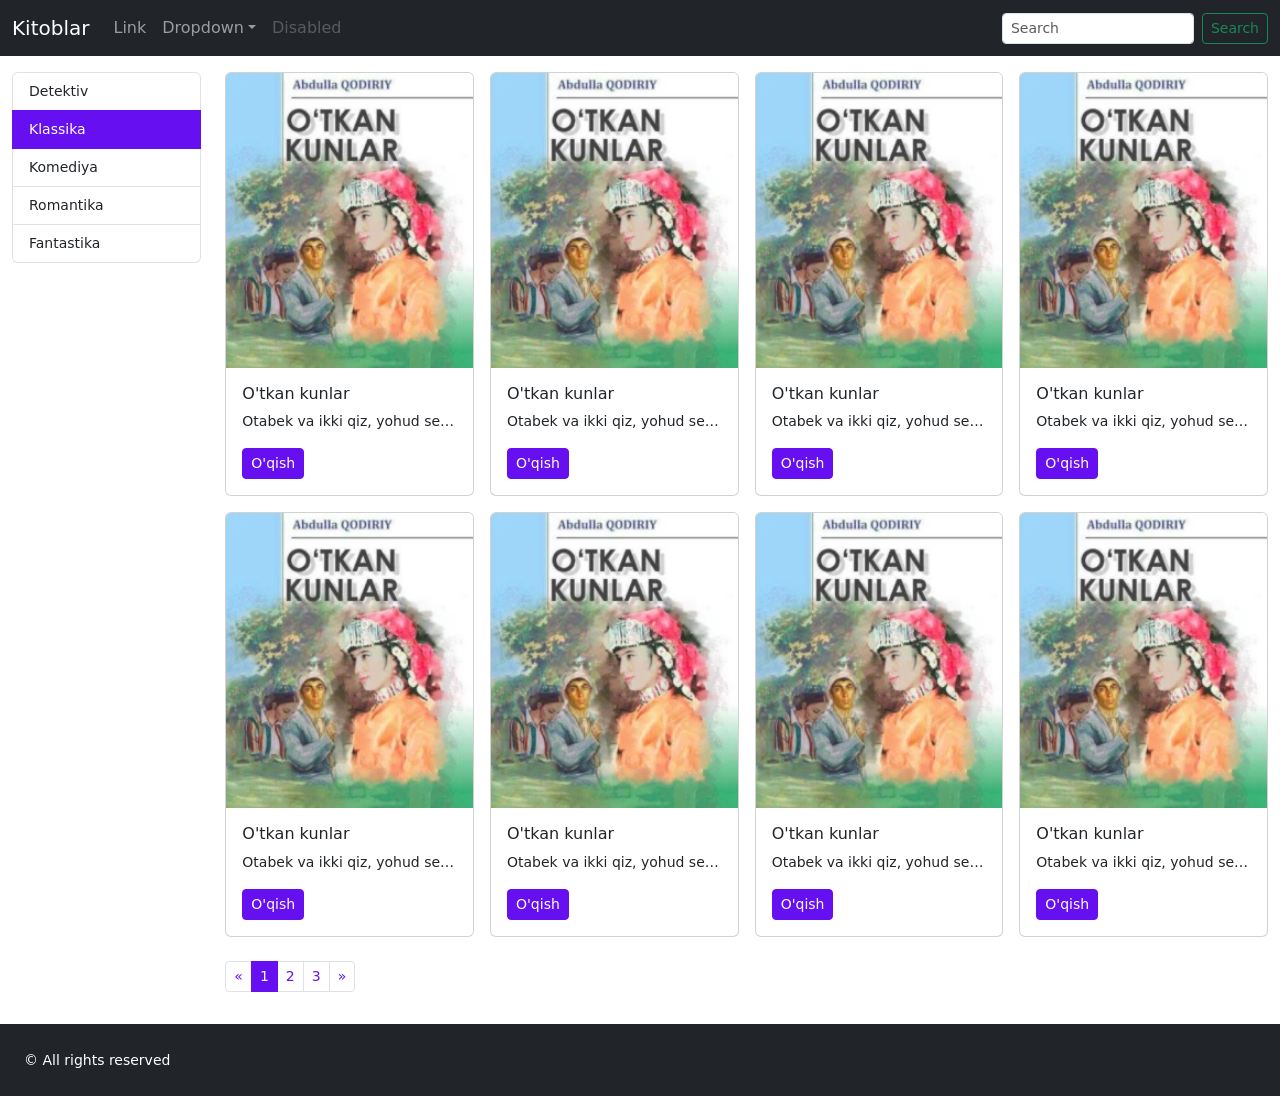
<file: index.html>
<!DOCTYPE html>
<html lang="uz">
<head>
    <meta charset="UTF-8">
    <meta name="viewport" content="width=device-width, initial-scale=1.0">
    <title>Onlayn kutubxona</title>
    <link href="https://cdn.jsdelivr.net/npm/bootstrap@5.3.3/dist/css/bootstrap.min.css" rel="stylesheet">
    <link rel="stylesheet" href="css/style.css">
</head>
<body>
    <nav class="navbar navbar-expand-lg navbar-dark bg-dark">
        <div class="container-fluid">
            <a class="navbar-brand" href="index.html">Kitoblar</a>
            <button class="navbar-toggler" type="button" data-bs-toggle="collapse" data-bs-target="#navbarMenu">
                <span class="navbar-toggler-icon"></span>
            </button>
            <div class="collapse navbar-collapse" id="navbarMenu">
                <ul class="navbar-nav me-auto mb-2 mb-lg-0">
                    <li class="nav-item">
                        <a class="nav-link" href="#">Link</a>
                    </li>
                    <li class="nav-item dropdown">
                        <a class="nav-link dropdown-toggle" href="#" role="button" data-bs-toggle="dropdown">Dropdown</a>
                        <ul class="dropdown-menu">
                            <li><a class="dropdown-item" href="#">Yangi kitoblar</a></li>
                            <li><a class="dropdown-item" href="#">Mashhur kitoblar</a></li>
                            <li><hr class="dropdown-divider"></li>
                            <li><a class="dropdown-item" href="#">Mualliflar</a></li>
                        </ul>
                    </li>
                    <li class="nav-item">
                        <a class="nav-link disabled">Disabled</a>
                    </li>
                </ul>
                <form class="d-flex" role="search">
                    <input class="form-control form-control-sm me-2" type="search" placeholder="Search">
                    <button class="btn btn-outline-success btn-sm" type="submit">Search</button>
                </form>
            </div>
        </div>
    </nav>

    <main class="container-fluid py-3">
        <div class="row">
            <aside class="col-md-3 col-lg-2 mb-3">
                <div class="list-group">
                    <a href="#" class="list-group-item list-group-item-action small">Detektiv</a>
                    <a href="#" class="list-group-item list-group-item-action small active">Klassika</a>
                    <a href="#" class="list-group-item list-group-item-action small">Komediya</a>
                    <a href="#" class="list-group-item list-group-item-action small">Romantika</a>
                    <a href="#" class="list-group-item list-group-item-action small">Fantastika</a>
                </div>
            </aside>

            <section class="col-md-9 col-lg-10">
                <div class="row row-cols-1 row-cols-sm-2 row-cols-lg-4 g-3">
                    <div class="col">
                        <div class="card h-100 book-card">
                            <img src="img/otkan-kunlar.jpg" class="card-img-top" alt="O'tkan kunlar">
                            <div class="card-body">
                                <h5 class="card-title fs-6">O'tkan kunlar</h5>
                                <p class="card-text small">Otabek va ikki qiz, yohud sevgi uchburchagi haqida roman</p>
                                <a href="kitob.html" class="btn btn-read btn-sm">O'qish</a>
                            </div>
                        </div>
                    </div>
                    <div class="col">
                        <div class="card h-100 book-card">
                            <img src="img/otkan-kunlar.jpg" class="card-img-top" alt="O'tkan kunlar">
                            <div class="card-body">
                                <h5 class="card-title fs-6">O'tkan kunlar</h5>
                                <p class="card-text small">Otabek va ikki qiz, yohud sevgi uchburchagi haqida roman</p>
                                <a href="kitob.html" class="btn btn-read btn-sm">O'qish</a>
                            </div>
                        </div>
                    </div>
                    <div class="col">
                        <div class="card h-100 book-card">
                            <img src="img/otkan-kunlar.jpg" class="card-img-top" alt="O'tkan kunlar">
                            <div class="card-body">
                                <h5 class="card-title fs-6">O'tkan kunlar</h5>
                                <p class="card-text small">Otabek va ikki qiz, yohud sevgi uchburchagi haqida roman</p>
                                <a href="kitob.html" class="btn btn-read btn-sm">O'qish</a>
                            </div>
                        </div>
                    </div>
                    <div class="col">
                        <div class="card h-100 book-card">
                            <img src="img/otkan-kunlar.jpg" class="card-img-top" alt="O'tkan kunlar">
                            <div class="card-body">
                                <h5 class="card-title fs-6">O'tkan kunlar</h5>
                                <p class="card-text small">Otabek va ikki qiz, yohud sevgi uchburchagi haqida roman</p>
                                <a href="kitob.html" class="btn btn-read btn-sm">O'qish</a>
                            </div>
                        </div>
                    </div>
                    <div class="col">
                        <div class="card h-100 book-card">
                            <img src="img/otkan-kunlar.jpg" class="card-img-top" alt="O'tkan kunlar">
                            <div class="card-body">
                                <h5 class="card-title fs-6">O'tkan kunlar</h5>
                                <p class="card-text small">Otabek va ikki qiz, yohud sevgi uchburchagi haqida roman</p>
                                <a href="kitob.html" class="btn btn-read btn-sm">O'qish</a>
                            </div>
                        </div>
                    </div>
                    <div class="col">
                        <div class="card h-100 book-card">
                            <img src="img/otkan-kunlar.jpg" class="card-img-top" alt="O'tkan kunlar">
                            <div class="card-body">
                                <h5 class="card-title fs-6">O'tkan kunlar</h5>
                                <p class="card-text small">Otabek va ikki qiz, yohud sevgi uchburchagi haqida roman</p>
                                <a href="kitob.html" class="btn btn-read btn-sm">O'qish</a>
                            </div>
                        </div>
                    </div>
                    <div class="col">
                        <div class="card h-100 book-card">
                            <img src="img/otkan-kunlar.jpg" class="card-img-top" alt="O'tkan kunlar">
                            <div class="card-body">
                                <h5 class="card-title fs-6">O'tkan kunlar</h5>
                                <p class="card-text small">Otabek va ikki qiz, yohud sevgi uchburchagi haqida roman</p>
                                <a href="kitob.html" class="btn btn-read btn-sm">O'qish</a>
                            </div>
                        </div>
                    </div>
                    <div class="col">
                        <div class="card h-100 book-card">
                            <img src="img/otkan-kunlar.jpg" class="card-img-top" alt="O'tkan kunlar">
                            <div class="card-body">
                                <h5 class="card-title fs-6">O'tkan kunlar</h5>
                                <p class="card-text small">Otabek va ikki qiz, yohud sevgi uchburchagi haqida roman</p>
                                <a href="kitob.html" class="btn btn-read btn-sm">O'qish</a>
                            </div>
                        </div>
                    </div>
                </div>

                <nav class="mt-4">
                    <ul class="pagination pagination-sm">
                        <li class="page-item"><a class="page-link" href="#">&laquo;</a></li>
                        <li class="page-item active"><a class="page-link" href="#">1</a></li>
                        <li class="page-item"><a class="page-link" href="#">2</a></li>
                        <li class="page-item"><a class="page-link" href="#">3</a></li>
                        <li class="page-item"><a class="page-link" href="#">&raquo;</a></li>
                    </ul>
                </nav>
            </section>
        </div>
    </main>

    <footer class="bg-dark text-white py-4">
        <div class="container-fluid px-4">
            <small>&copy; All rights reserved</small>
        </div>
    </footer>

    <script src="https://cdn.jsdelivr.net/npm/bootstrap@5.3.3/dist/js/bootstrap.bundle.min.js"></script>
</body>
</html>
</file>
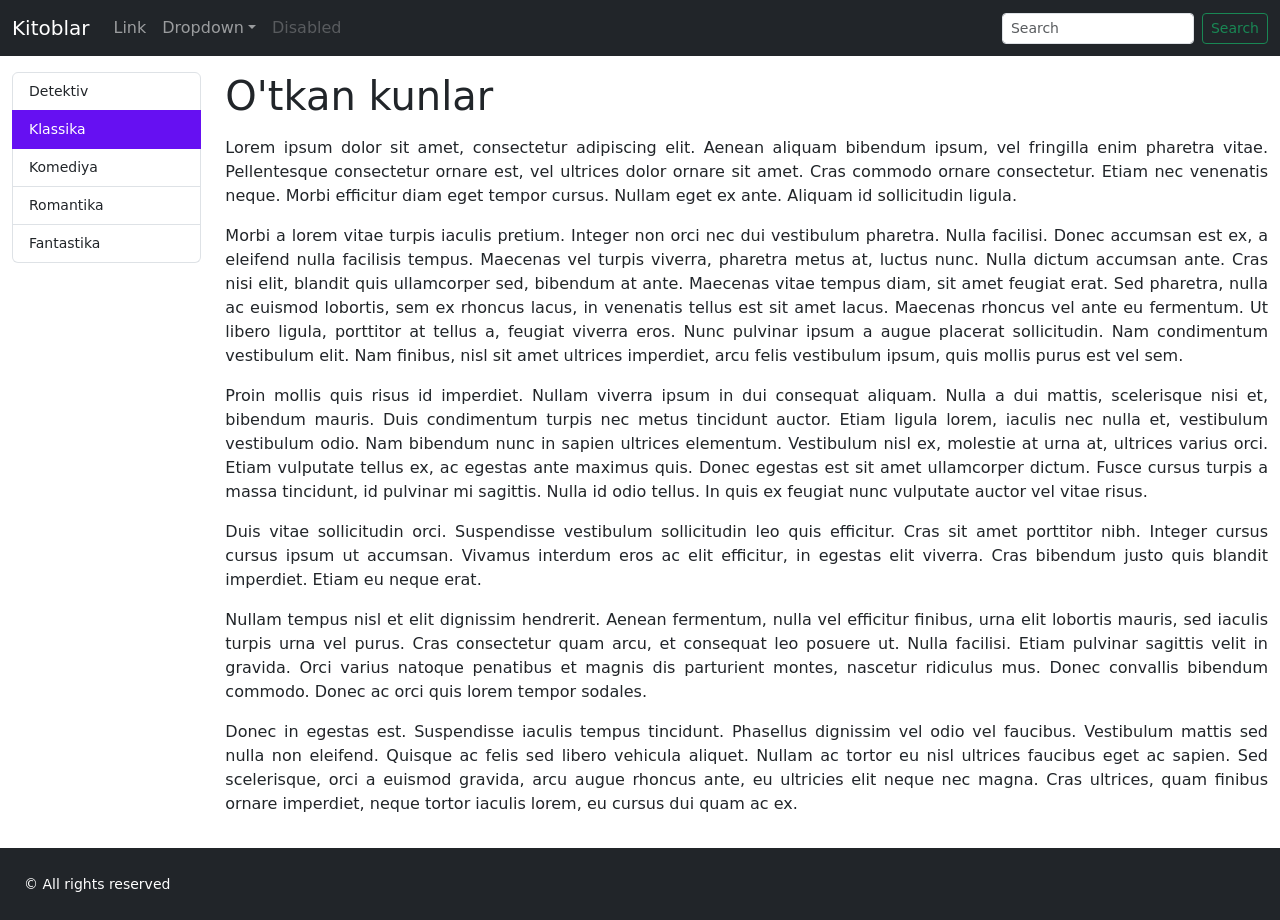
<file: kitob.html>
<!DOCTYPE html>
<html lang="uz">
<head>
    <meta charset="UTF-8">
    <meta name="viewport" content="width=device-width, initial-scale=1.0">
    <title>O'tkan kunlar</title>
    <link href="https://cdn.jsdelivr.net/npm/bootstrap@5.3.3/dist/css/bootstrap.min.css" rel="stylesheet">
    <link rel="stylesheet" href="css/style.css">
</head>
<body>
    <nav class="navbar navbar-expand-lg navbar-dark bg-dark">
        <div class="container-fluid">
            <a class="navbar-brand" href="index.html">Kitoblar</a>
            <button class="navbar-toggler" type="button" data-bs-toggle="collapse" data-bs-target="#navbarMenu">
                <span class="navbar-toggler-icon"></span>
            </button>
            <div class="collapse navbar-collapse" id="navbarMenu">
                <ul class="navbar-nav me-auto mb-2 mb-lg-0">
                    <li class="nav-item">
                        <a class="nav-link" href="#">Link</a>
                    </li>
                    <li class="nav-item dropdown">
                        <a class="nav-link dropdown-toggle" href="#" role="button" data-bs-toggle="dropdown">Dropdown</a>
                        <ul class="dropdown-menu">
                            <li><a class="dropdown-item" href="#">Yangi kitoblar</a></li>
                            <li><a class="dropdown-item" href="#">Mashhur kitoblar</a></li>
                            <li><hr class="dropdown-divider"></li>
                            <li><a class="dropdown-item" href="#">Mualliflar</a></li>
                        </ul>
                    </li>
                    <li class="nav-item">
                        <a class="nav-link disabled">Disabled</a>
                    </li>
                </ul>
                <form class="d-flex" role="search">
                    <input class="form-control form-control-sm me-2" type="search" placeholder="Search">
                    <button class="btn btn-outline-success btn-sm" type="submit">Search</button>
                </form>
            </div>
        </div>
    </nav>

    <main class="container-fluid py-3">
        <div class="row">
            <aside class="col-md-3 col-lg-2 mb-3">
                <div class="list-group">
                    <a href="#" class="list-group-item list-group-item-action small">Detektiv</a>
                    <a href="#" class="list-group-item list-group-item-action small active">Klassika</a>
                    <a href="#" class="list-group-item list-group-item-action small">Komediya</a>
                    <a href="#" class="list-group-item list-group-item-action small">Romantika</a>
                    <a href="#" class="list-group-item list-group-item-action small">Fantastika</a>
                </div>
            </aside>

            <article class="col-md-9 col-lg-10 book-text">
                <h1 class="mb-3">O'tkan kunlar</h1>
                <p>Lorem ipsum dolor sit amet, consectetur adipiscing elit. Aenean aliquam bibendum ipsum, vel fringilla enim pharetra vitae. Pellentesque consectetur ornare est, vel ultrices dolor ornare sit amet. Cras commodo ornare consectetur. Etiam nec venenatis neque. Morbi efficitur diam eget tempor cursus. Nullam eget ex ante. Aliquam id sollicitudin ligula.</p>
                <p>Morbi a lorem vitae turpis iaculis pretium. Integer non orci nec dui vestibulum pharetra. Nulla facilisi. Donec accumsan est ex, a eleifend nulla facilisis tempus. Maecenas vel turpis viverra, pharetra metus at, luctus nunc. Nulla dictum accumsan ante. Cras nisi elit, blandit quis ullamcorper sed, bibendum at ante. Maecenas vitae tempus diam, sit amet feugiat erat. Sed pharetra, nulla ac euismod lobortis, sem ex rhoncus lacus, in venenatis tellus est sit amet lacus. Maecenas rhoncus vel ante eu fermentum. Ut libero ligula, porttitor at tellus a, feugiat viverra eros. Nunc pulvinar ipsum a augue placerat sollicitudin. Nam condimentum vestibulum elit. Nam finibus, nisl sit amet ultrices imperdiet, arcu felis vestibulum ipsum, quis mollis purus est vel sem.</p>
                <p>Proin mollis quis risus id imperdiet. Nullam viverra ipsum in dui consequat aliquam. Nulla a dui mattis, scelerisque nisi et, bibendum mauris. Duis condimentum turpis nec metus tincidunt auctor. Etiam ligula lorem, iaculis nec nulla et, vestibulum vestibulum odio. Nam bibendum nunc in sapien ultrices elementum. Vestibulum nisl ex, molestie at urna at, ultrices varius orci. Etiam vulputate tellus ex, ac egestas ante maximus quis. Donec egestas est sit amet ullamcorper dictum. Fusce cursus turpis a massa tincidunt, id pulvinar mi sagittis. Nulla id odio tellus. In quis ex feugiat nunc vulputate auctor vel vitae risus.</p>
                <p>Duis vitae sollicitudin orci. Suspendisse vestibulum sollicitudin leo quis efficitur. Cras sit amet porttitor nibh. Integer cursus cursus ipsum ut accumsan. Vivamus interdum eros ac elit efficitur, in egestas elit viverra. Cras bibendum justo quis blandit imperdiet. Etiam eu neque erat.</p>
                <p>Nullam tempus nisl et elit dignissim hendrerit. Aenean fermentum, nulla vel efficitur finibus, urna elit lobortis mauris, sed iaculis turpis urna vel purus. Cras consectetur quam arcu, et consequat leo posuere ut. Nulla facilisi. Etiam pulvinar sagittis velit in gravida. Orci varius natoque penatibus et magnis dis parturient montes, nascetur ridiculus mus. Donec convallis bibendum commodo. Donec ac orci quis lorem tempor sodales.</p>
                <p>Donec in egestas est. Suspendisse iaculis tempus tincidunt. Phasellus dignissim vel odio vel faucibus. Vestibulum mattis sed nulla non eleifend. Quisque ac felis sed libero vehicula aliquet. Nullam ac tortor eu nisl ultrices faucibus eget ac sapien. Sed scelerisque, orci a euismod gravida, arcu augue rhoncus ante, eu ultricies elit neque nec magna. Cras ultrices, quam finibus ornare imperdiet, neque tortor iaculis lorem, eu cursus dui quam ac ex.</p>
            </article>
        </div>
    </main>

    <footer class="bg-dark text-white py-4">
        <div class="container-fluid px-4">
            <small>&copy; All rights reserved</small>
        </div>
    </footer>

    <script src="https://cdn.jsdelivr.net/npm/bootstrap@5.3.3/dist/js/bootstrap.bundle.min.js"></script>
</body>
</html>
</file>
<file: css/style.css>
body {
    display: flex;
    flex-direction: column;
    min-height: 100vh;
}

main {
    flex: 1;
}

.list-group-item.active {
    background-color: #6610f2;
    border-color: #6610f2;
}

.btn-read {
    background-color: #6610f2;
    border-color: #6610f2;
    color: #fff;
}

.btn-read:hover {
    background-color: #520dc2;
    border-color: #520dc2;
    color: #fff;
}

.book-card .card-img-top {
    aspect-ratio: 224 / 268;
    object-fit: cover;
    object-position: top;
}

.book-card .card-text {
    white-space: nowrap;
    overflow: hidden;
    text-overflow: ellipsis;
}

.pagination .page-link {
    color: #6610f2;
}

.pagination .page-item.active .page-link {
    background-color: #6610f2;
    border-color: #6610f2;
    color: #fff;
}

.book-text p {
    text-align: justify;
}
</file>
